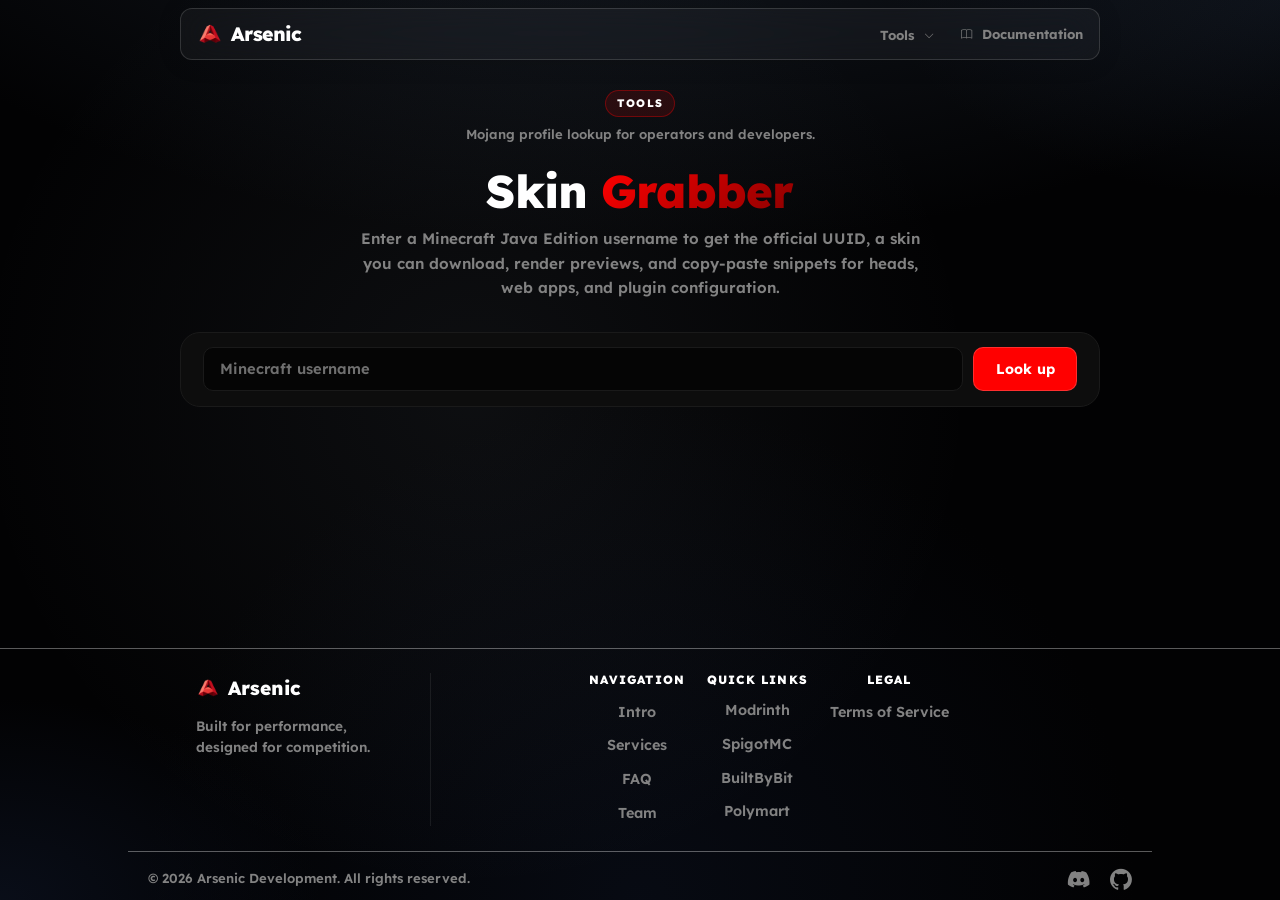
<file: skingrabber/index.html>
<!doctype html>
<html lang="en" data-theme="dark">
    <head>
        <meta charset="UTF-8" />
        <meta name="viewport" content="width=device-width, initial-scale=1.0" />
        <meta
            name="description"
            content="Look up any Minecraft Java player: UUID, skin download, avatar URL, and quick copy fields for server owners and plugin configs."
        />
        <meta name="robots" content="index, follow" />
        <meta property="og:type" content="website" />
        <meta
            property="og:title"
            content="Arsenic Development | Skin Grabber"
        />
        <meta
            property="og:description"
            content="Resolve Minecraft usernames to UUIDs, preview skins, and copy URLs for your server stack."
        />
        <meta name="twitter:card" content="summary" />
        <title>Arsenic Development | Skin Grabber</title>

        <link rel="preload" href="../assets/arsenic.png" as="image" />
        <link rel="icon" type="image/png" href="../assets/arsenic.png" />

        <link rel="preconnect" href="https://fonts.googleapis.com" />
        <link rel="preconnect" href="https://fonts.gstatic.com" crossorigin />
        <link
            href="https://fonts.googleapis.com/css2?family=Lexend:wght@100..900&display=swap"
            rel="stylesheet"
        />
        <link
            rel="stylesheet"
            href="https://cdn.jsdelivr.net/npm/bootstrap-icons@1.11.3/font/bootstrap-icons.min.css"
            crossorigin="anonymous"
        />
        <link rel="stylesheet" href="../styles.css" />
    </head>

    <body class="page-skingrabber">
        <header class="header">
            <div class="header-inner">
                <div class="header-container">
                    <a href="/index.html" class="logo" aria-label="Arsenic">
                        <img
                            src="../assets/arsenic.png"
                            alt=""
                            class="logo-img"
                            width="26"
                            height="26"
                        />
                        <span class="logo-text">Arsenic</span>
                    </a>

                    <nav class="nav-menu" aria-label="Main">
                        <ul class="nav-links">
                            <li class="nav-item dropdown" id="tools-dropdown">
                                <a
                                    href="#"
                                    class="nav-link nav-link--tools dropdown-toggle"
                                    aria-expanded="false"
                                    aria-haspopup="true"
                                >
                                    <span class="nav-link-label">Tools</span>
                                    <i
                                        class="bi bi-chevron-down dropdown-arrow"
                                        aria-hidden="true"
                                    ></i>
                                </a>
                                <ul class="dropdown-menu" role="menu">
                                    <li role="none">
                                        <a href="./" role="menuitem"
                                            ><i
                                                class="bi bi-person-square dropdown-item-icon"
                                                aria-hidden="true"
                                            ></i>
                                            Skin Grabber</a
                                        >
                                    </li>
                                </ul>
                            </li>
                            <li>
                                <a href="/placeholder.html" class="nav-link nav-link--doc">
                                    <i
                                        class="bi bi-book nav-link-icon"
                                        aria-hidden="true"
                                    ></i>
                                    <span class="nav-link-label"
                                        >Documentation</span
                                    >
                                </a>
                            </li>
                        </ul>
                    </nav>
                </div>
            </div>
        </header>

        <main id="main">
            <section
                class="tool-page section"
                aria-labelledby="skin-grabber-title"
            >
                <div class="container">
                    <div class="tool-page-header">
                        <div
                            class="section-eyebrow section-eyebrow--center"
                        >
                            <span class="section-badge section-badge--red"
                                >Tools</span
                            >
                            <p class="section-lede">
                                Mojang profile lookup for operators and
                                developers.
                            </p>
                        </div>
                        <h1 id="skin-grabber-title">
                            Skin <span class="text-gradient">Grabber</span>
                        </h1>
                        <p class="tool-page-lede">
                            Enter a Minecraft Java Edition username to get the
                            official UUID, a skin you can download, render
                            previews, and copy‑paste snippets for heads, web
                            apps, and plugin configuration.
                        </p>
                    </div>

                    <div class="tool-panel">
                        <form
                            class="tool-form"
                            id="skin-form"
                            method="get"
                            action="#"
                            novalidate
                            autocomplete="off"
                            data-bwignore
                            data-lpignore="true"
                            data-1p-ignore
                        >
                            <label class="visually-hidden" for="skin-username"
                                >Minecraft username</label
                            >
                            <input
                                class="tool-input"
                                id="skin-username"
                                name="mc-player-lookup"
                                type="search"
                                placeholder="Minecraft username"
                                spellcheck="false"
                                maxlength="16"
                                autocomplete="off"
                                autocorrect="off"
                                autocapitalize="none"
                                data-bwignore
                                data-lpignore="true"
                                data-1p-ignore
                            />
                            <button type="submit" class="tool-submit">
                                Look up
                            </button>
                        </form>
                        <div
                            class="tool-validation"
                            id="skin-validation"
                            role="alert"
                            aria-live="assertive"
                            hidden
                        ></div>
                        <p
                            class="tool-status"
                            id="skin-status"
                            role="status"
                            aria-live="polite"
                        ></p>
                        <div
                            class="tool-results"
                            id="skin-results"
                            aria-live="polite"
                        ></div>
                    </div>
                </div>
            </section>
        </main>

        <footer class="footer" role="contentinfo">
            <div class="footer-separator"></div>
            <div class="container footer-container">
                <div class="footer-brand">
                    <a href="/index.html" class="footer-logo">
                        <img
                            src="../assets/arsenic.png"
                            alt=""
                            class="footer-logo-img"
                            loading="lazy"
                            width="24"
                            height="24"
                        />
                        <span class="footer-logo-text">Arsenic</span>
                    </a>
                    <p class="footer-desc">
                        Built for performance,<br />
                        designed for competition.<br />
                    </p>
                </div>

                <div class="footer-divider" aria-hidden="true"></div>
                <div class="footer-right">
                    <nav
                        class="footer-col footer-nav-block"
                        aria-label="Footer"
                    >
                        <h4 class="footer-col-title">Navigation</h4>
                        <ul>
                            <li><a href="/index.html#hero">Intro</a></li>
                            <li><a href="/index.html#offer">Services</a></li>
                            <li><a href="/index.html#faq">FAQ</a></li>
                            <li><a href="/index.html#team">Team</a></li>
                        </ul>
                    </nav>

                    <div class="footer-col footer-quick-block">
                        <h4 class="footer-col-title">Quick Links</h4>
                        <ul class="footer-market-icons">
                            <li>
                                <a
                                    href="https://modrinth.com"
                                    class="footer-market-link"
                                    target="_blank"
                                    rel="noopener noreferrer"
                                    >Modrinth</a
                                >
                            </li>
                            <li>
                                <a
                                    href="https://www.spigotmc.org"
                                    class="footer-market-link"
                                    target="_blank"
                                    rel="noopener noreferrer"
                                    >SpigotMC</a
                                >
                            </li>
                            <li>
                                <a
                                    href="https://builtbybit.com"
                                    class="footer-market-link"
                                    target="_blank"
                                    rel="noopener noreferrer"
                                    >BuiltByBit</a
                                >
                            </li>
                            <li>
                                <a
                                    href="https://polymart.org"
                                    class="footer-market-link"
                                    target="_blank"
                                    rel="noopener noreferrer"
                                    >Polymart</a
                                >
                            </li>
                        </ul>
                    </div>

                    <div class="footer-col footer-legal-block">
                        <h4 class="footer-col-title">Legal</h4>
                        <ul>
                            <li><a href="/placeholder.html">Terms of Service</a></li>
                        </ul>
                    </div>
                </div>
            </div>
            <div class="footer-bottom">
                <div class="container footer-bottom-container">
                    <p class="footer-bottom-copy">
                        &copy; <span id="current-year"></span> Arsenic
                        Development. All rights reserved.
                    </p>
                    <div class="footer-bottom-links">
                        <a
                            href="https://discord.gg/BewvqAe3jb"
                            aria-label="Discord"
                            target="_blank"
                            rel="noopener noreferrer"
                            class="footer-bottom-icon"
                            ><i
                                class="bi bi-discord footer-icon-bs"
                                aria-hidden="true"
                            ></i
                        ></a>
                        <a
                            href="https://github.com/Arsenic-Development"
                            aria-label="GitHub"
                            target="_blank"
                            rel="noopener noreferrer"
                            class="footer-bottom-icon"
                            ><i
                                class="bi bi-github footer-icon-bs"
                                aria-hidden="true"
                            ></i
                        ></a>
                    </div>
                </div>
            </div>
        </footer>

        <script src="../script.js"></script>
        <script src="skin-grabber.js"></script>
    </body>
</html>
</file>
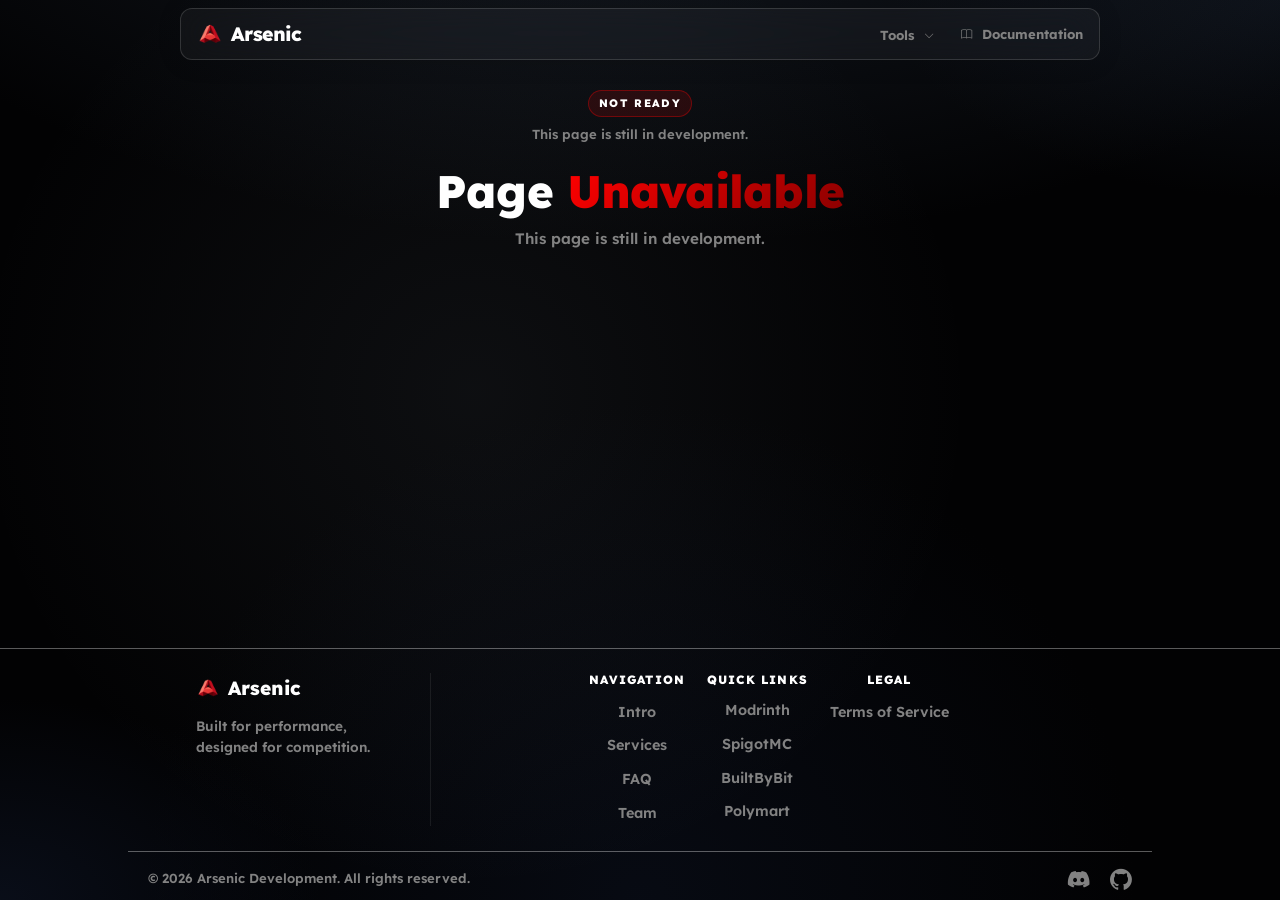
<file: placeholder.html>
<!doctype html>
<html lang="en" data-theme="dark">
    <head>
        <meta charset="UTF-8" />
        <meta name="viewport" content="width=device-width, initial-scale=1.0" />
        <meta name="robots" content="noindex, nofollow" />
        <meta name="theme-color" content="#000000" />
        <title>Arsenic Development | Not Ready</title>
        <link rel="icon" type="image/png" href="assets/arsenic.png" />
        <link rel="preconnect" href="https://fonts.googleapis.com" />
        <link rel="preconnect" href="https://fonts.gstatic.com" crossorigin />
        <link
            href="https://fonts.googleapis.com/css2?family=Lexend:wght@100..900&display=swap"
            rel="stylesheet"
        />
        <link
            rel="stylesheet"
            href="https://cdn.jsdelivr.net/npm/bootstrap-icons@1.11.3/font/bootstrap-icons.min.css"
            crossorigin="anonymous"
        />
        <link rel="stylesheet" href="styles.css" />
    </head>

    <body class="page-placeholder page-protected">
        <header class="header">
            <div class="header-inner">
                <div class="header-container">
                    <a href="/index.html" class="logo" role="group" aria-label="Arsenic">
                        <img
                            src="assets/arsenic.png"
                            alt=""
                            class="logo-img"
                            width="26"
                            height="26"
                        />
                        <span class="logo-text">Arsenic</span>
                    </a>

                    <nav class="nav-menu" aria-label="Main">
                        <ul class="nav-links">
                            <li class="nav-item dropdown" id="tools-dropdown">
                                <a
                                    href="#"
                                    class="nav-link nav-link--tools dropdown-toggle"
                                    aria-expanded="false"
                                    aria-haspopup="true"
                                >
                                    <span class="nav-link-label">Tools</span>
                                    <i
                                        class="bi bi-chevron-down dropdown-arrow"
                                        aria-hidden="true"
                                    ></i>
                                </a>
                                <ul class="dropdown-menu" role="menu">
                                    <li role="none">
                                        <a href="skingrabber/" role="menuitem">
                                            <i
                                                class="bi bi-person-square dropdown-item-icon"
                                                aria-hidden="true"
                                            ></i>
                                            Skin Grabber
                                        </a>
                                    </li>
                                </ul>
                            </li>
                            <li>
                                <a href="/placeholder.html" class="nav-link nav-link--doc">
                                    <i
                                        class="bi bi-book nav-link-icon"
                                        aria-hidden="true"
                                    ></i>
                                    <span class="nav-link-label">Documentation</span>
                                </a>
                            </li>
                        </ul>
                    </nav>
                </div>
            </div>
        </header>

        <main id="main">
            <section class="section tool-page">
                <div class="container">
                    <div class="tool-page-header">
                        <div
                            class="section-eyebrow section-eyebrow--center"
                        >
                            <span class="section-badge section-badge--red">Not Ready</span>
                            <p class="section-lede">
                                This page is still in development.
                            </p>
                        </div>
                        <h1>
                            Page <span class="text-gradient">Unavailable</span>
                        </h1>
                        <p class="tool-page-lede">
                            This page is still in development.
                        </p>
                    </div>
                </div>
            </section>
        </main>

        <footer class="footer" role="contentinfo">
            <div class="footer-separator"></div>
            <div class="container footer-container">
                <div class="footer-brand">
                    <a href="/index.html" class="footer-logo">
                        <img
                            src="assets/arsenic.png"
                            alt=""
                            class="footer-logo-img"
                            loading="lazy"
                            width="24"
                            height="24"
                        />
                        <span class="footer-logo-text">Arsenic</span>
                    </a>
                    <p class="footer-desc">
                        Built for performance,<br />
                        designed for competition.<br />
                    </p>
                </div>

                <div class="footer-divider" aria-hidden="true"></div>
                <div class="footer-right">
                    <nav class="footer-col footer-nav-block" aria-label="Footer">
                        <h4 class="footer-col-title">Navigation</h4>
                        <ul>
                            <li><a href="/index.html#hero">Intro</a></li>
                            <li><a href="/index.html#offer">Services</a></li>
                            <li><a href="/index.html#faq">FAQ</a></li>
                            <li><a href="/index.html#team">Team</a></li>
                        </ul>
                    </nav>

                    <div class="footer-col footer-quick-block">
                        <h4 class="footer-col-title">Quick Links</h4>
                        <ul class="footer-market-icons">
                            <li>
                                <a
                                    href="https://modrinth.com"
                                    class="footer-market-link"
                                    target="_blank"
                                    rel="noopener noreferrer"
                                    >Modrinth</a
                                >
                            </li>
                            <li>
                                <a
                                    href="https://www.spigotmc.org"
                                    class="footer-market-link"
                                    target="_blank"
                                    rel="noopener noreferrer"
                                    >SpigotMC</a
                                >
                            </li>
                            <li>
                                <a
                                    href="https://builtbybit.com"
                                    class="footer-market-link"
                                    target="_blank"
                                    rel="noopener noreferrer"
                                    >BuiltByBit</a
                                >
                            </li>
                            <li>
                                <a
                                    href="https://polymart.org"
                                    class="footer-market-link"
                                    target="_blank"
                                    rel="noopener noreferrer"
                                    >Polymart</a
                                >
                            </li>
                        </ul>
                    </div>

                    <div class="footer-col footer-legal-block">
                        <h4 class="footer-col-title">Legal</h4>
                        <ul>
                            <li><a href="/placeholder.html">Terms of Service</a></li>
                        </ul>
                    </div>
                </div>
            </div>
            <div class="footer-bottom">
                <div class="container footer-bottom-container">
                    <p class="footer-bottom-copy">
                        &copy; <span id="current-year"></span> Arsenic Development.
                        All rights reserved.
                    </p>
                    <div class="footer-bottom-links">
                        <a
                            href="https://discord.gg/BewvqAe3jb"
                            aria-label="Discord"
                            target="_blank"
                            rel="noopener noreferrer"
                            class="footer-bottom-icon"
                            ><i
                                class="bi bi-discord footer-icon-bs"
                                aria-hidden="true"
                            ></i
                        ></a>
                        <a
                            href="https://github.com/Arsenic-Development"
                            aria-label="GitHub"
                            target="_blank"
                            rel="noopener noreferrer"
                            class="footer-bottom-icon"
                            ><i
                                class="bi bi-github footer-icon-bs"
                                aria-hidden="true"
                            ></i
                        ></a>
                    </div>
                </div>
            </div>
        </footer>

        <script src="script.js"></script>
    </body>
</html>
</file>
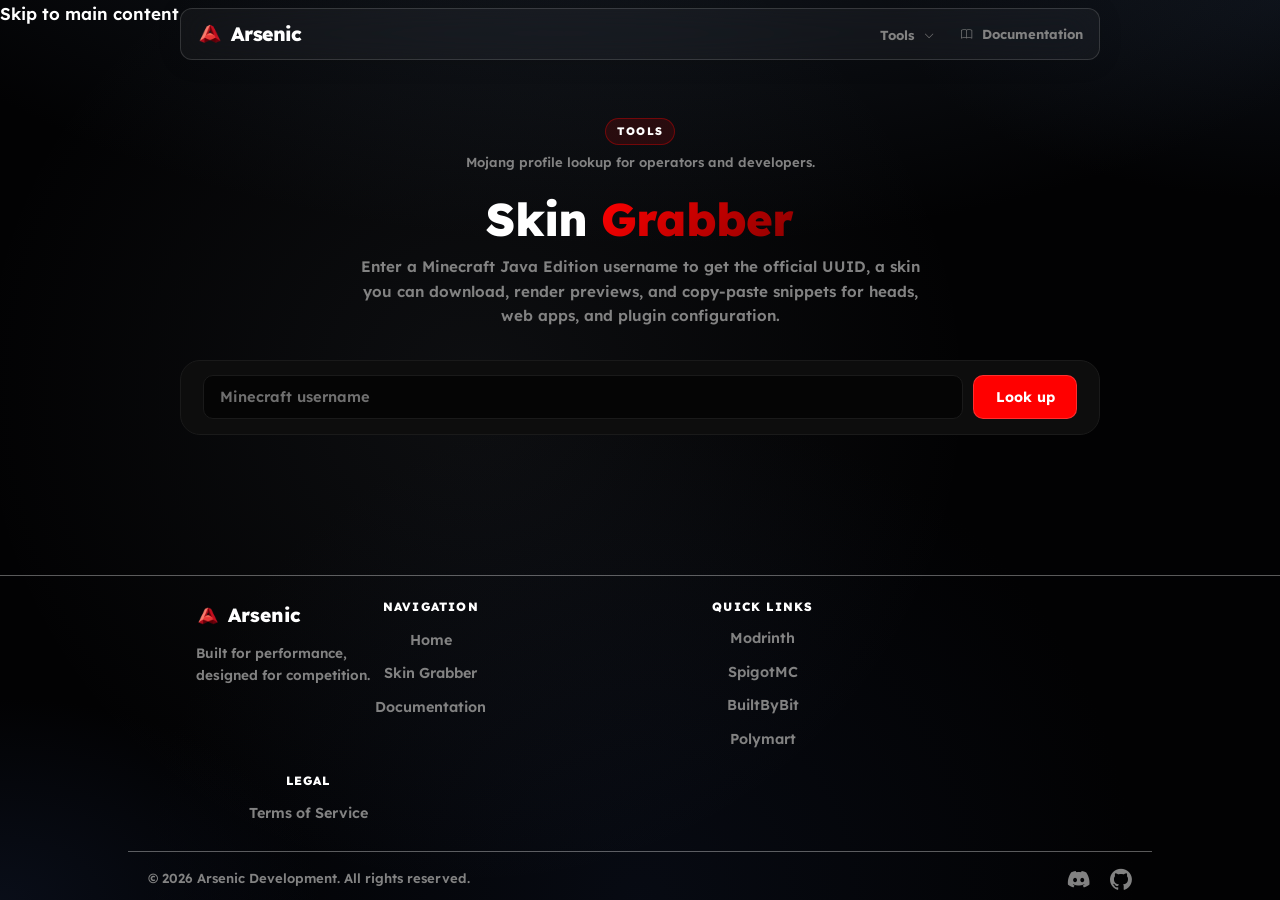
<file: skin-grabber.html>
<!doctype html>
<html lang="en" data-theme="dark">
    <head>
        <meta charset="UTF-8" />
        <meta name="viewport" content="width=device-width, initial-scale=1.0" />
        <meta
            name="description"
            content="Look up any Minecraft Java player: UUID, skin download, avatar URL, and quick copy fields for server owners and plugin configs."
        />
        <meta name="robots" content="index, follow" />
        <meta property="og:type" content="website" />
        <meta
            property="og:title"
            content="Skin Grabber | Arsenic Development"
        />
        <meta
            property="og:description"
            content="Resolve Minecraft usernames to UUIDs, preview skins, and copy URLs for your server stack."
        />
        <meta name="twitter:card" content="summary" />
        <title>Skin Grabber | Arsenic Development</title>

        <link rel="preload" href="assets/arsenic.png" as="image" />
        <link rel="icon" type="image/png" href="assets/arsenic.png" />

        <link rel="preconnect" href="https://fonts.googleapis.com" />
        <link rel="preconnect" href="https://fonts.gstatic.com" crossorigin />
        <link
            href="https://fonts.googleapis.com/css2?family=Lexend:wght@100..900&display=swap"
            rel="stylesheet"
        />
        <link
            rel="stylesheet"
            href="https://cdn.jsdelivr.net/npm/bootstrap-icons@1.11.3/font/bootstrap-icons.min.css"
            crossorigin="anonymous"
        />
        <link rel="stylesheet" href="styles.css" />
    </head>

    <body>
        <a href="#main" class="skip-link">Skip to main content</a>

        <header class="header">
            <div class="header-inner">
                <div class="header-container">
                    <a href="index.html" class="logo logo--link" aria-label="Arsenic home">
                        <img
                            src="assets/arsenic.png"
                            alt=""
                            class="logo-img"
                            width="26"
                            height="26"
                        />
                        <span class="logo-text">Arsenic</span>
                    </a>

                    <nav class="nav-menu" aria-label="Main">
                        <ul class="nav-links">
                            <li class="nav-item dropdown" id="tools-dropdown">
                                <a
                                    href="#"
                                    class="nav-link nav-link--tools dropdown-toggle"
                                    aria-expanded="false"
                                    aria-haspopup="true"
                                >
                                    <span class="nav-link-label">Tools</span>
                                    <i
                                        class="bi bi-chevron-down dropdown-arrow"
                                        aria-hidden="true"
                                    ></i>
                                </a>
                                <ul class="dropdown-menu" role="menu">
                                    <li role="none">
                                        <a href="#" role="menuitem"
                                            ><i
                                                class="bi bi-palette-fill dropdown-item-icon"
                                                aria-hidden="true"
                                            ></i>
                                            GUI Texture Builder</a
                                        >
                                    </li>
                                    <li role="none">
                                        <a href="skin-grabber.html" role="menuitem"
                                            ><i
                                                class="bi bi-person-square dropdown-item-icon"
                                                aria-hidden="true"
                                            ></i>
                                            Skin Grabber</a
                                        >
                                    </li>
                                </ul>
                            </li>
                            <li>
                                <a href="#" class="nav-link nav-link--doc">
                                    <i
                                        class="bi bi-book nav-link-icon"
                                        aria-hidden="true"
                                    ></i>
                                    <span class="nav-link-label"
                                        >Documentation</span
                                    >
                                </a>
                            </li>
                        </ul>
                    </nav>
                </div>
            </div>
        </header>

        <main id="main">
            <section
                class="tool-page section"
                aria-labelledby="skin-grabber-title"
            >
                <div class="container">
                    <div class="tool-page-header">
                        <div
                            class="section-eyebrow section-eyebrow--center animate-on-scroll slide-up"
                        >
                            <span class="section-badge section-badge--red"
                                >Tools</span
                            >
                            <p class="section-lede">
                                Mojang profile lookup for operators and
                                developers.
                            </p>
                        </div>
                        <h1 id="skin-grabber-title">
                            Skin <span class="text-gradient">Grabber</span>
                        </h1>
                        <p class="tool-page-lede">
                            Enter a Minecraft Java Edition username to get the
                            official UUID, a skin you can download, render
                            previews, and copy‑paste snippets for heads, web
                            apps, and plugin configuration.
                        </p>
                    </div>

                    <div class="tool-panel animate-on-scroll slide-up">
                        <form class="tool-form" id="skin-form" autocomplete="off">
                            <label class="visually-hidden" for="skin-username"
                                >Minecraft username</label
                            >
                            <input
                                class="tool-input"
                                id="skin-username"
                                name="username"
                                type="text"
                                placeholder="Minecraft username"
                                spellcheck="false"
                                maxlength="16"
                                required
                            />
                            <button type="submit" class="tool-submit">
                                Look up
                            </button>
                        </form>
                        <p
                            class="tool-status"
                            id="skin-status"
                            role="status"
                            aria-live="polite"
                        ></p>
                        <div
                            class="tool-results"
                            id="skin-results"
                            aria-live="polite"
                        ></div>
                    </div>
                </div>
            </section>
        </main>

        <footer class="footer" role="contentinfo">
            <div class="footer-separator"></div>
            <div class="container footer-container">
                <div class="footer-brand">
                    <div class="footer-logo">
                        <img
                            src="assets/arsenic.png"
                            alt=""
                            class="footer-logo-img"
                            loading="lazy"
                            width="24"
                            height="24"
                        />
                        <span class="footer-logo-text">Arsenic</span>
                    </div>
                    <p class="footer-desc">
                        Built for performance,<br />
                        designed for competition.<br />
                    </p>
                </div>

                <nav class="footer-col footer-nav-block" aria-label="Footer">
                    <h4 class="footer-col-title">Navigation</h4>
                    <ul>
                        <li><a href="index.html#main">Home</a></li>
                        <li><a href="skin-grabber.html">Skin Grabber</a></li>
                        <li><a href="#">Documentation</a></li>
                    </ul>
                </nav>

                <div class="footer-col footer-quick-block">
                    <h4 class="footer-col-title">Quick Links</h4>
                    <ul class="footer-market-icons">
                        <li>
                            <a
                                href="https://modrinth.com"
                                class="footer-market-link"
                                target="_blank"
                                rel="noopener noreferrer"
                                >Modrinth</a
                            >
                        </li>
                        <li>
                            <a
                                href="https://www.spigotmc.org"
                                class="footer-market-link"
                                target="_blank"
                                rel="noopener noreferrer"
                                >SpigotMC</a
                            >
                        </li>
                        <li>
                            <a
                                href="https://builtbybit.com"
                                class="footer-market-link"
                                target="_blank"
                                rel="noopener noreferrer"
                                >BuiltByBit</a
                            >
                        </li>
                        <li>
                            <a
                                href="https://polymart.org"
                                class="footer-market-link"
                                target="_blank"
                                rel="noopener noreferrer"
                                >Polymart</a
                            >
                        </li>
                    </ul>
                </div>

                <div class="footer-col footer-legal-block">
                    <h4 class="footer-col-title">Legal</h4>
                    <ul>
                        <li><a href="#">Terms of Service</a></li>
                    </ul>
                </div>
            </div>
            <div class="footer-bottom">
                <div class="container footer-bottom-container">
                    <p class="footer-bottom-copy">
                        &copy; <span id="current-year"></span> Arsenic
                        Development. All rights reserved.
                    </p>
                    <div class="footer-bottom-links">
                        <a
                            href="https://discord.gg/BewvqAe3jb"
                            aria-label="Discord"
                            target="_blank"
                            rel="noopener noreferrer"
                            class="footer-bottom-icon"
                            ><i
                                class="bi bi-discord footer-icon-bs"
                                aria-hidden="true"
                            ></i
                        ></a>
                        <a
                            href="https://github.com/Arsenic-Development"
                            aria-label="GitHub"
                            target="_blank"
                            rel="noopener noreferrer"
                            class="footer-bottom-icon"
                            ><i
                                class="bi bi-github footer-icon-bs"
                                aria-hidden="true"
                            ></i
                        ></a>
                    </div>
                </div>
            </div>
        </footer>

        <script src="script.js"></script>
        <script src="skin-grabber.js"></script>
    </body>
</html>
</file>
<file: styles.css>
:root {
    --color-primary: #ff0000;
    --color-primary-dark: #b30000;
    --color-primary-rgb: 255, 0, 0;

    --color-bg: #000000;
    --color-bg-soft: #0a0a0a;
    --color-bg-card: #0d0d0d;
    --color-bg-icon: #050505;
    --color-bg-rgb: 0, 0, 0;

    --color-text: #ffffff;
    --color-text-muted: #828282;
    --color-border: #1a1a1a;

    --gradient-primary: linear-gradient(
        135deg,
        var(--color-primary) 0%,
        #8b0000 100%
    );
    --gradient-glow: radial-gradient(
        circle,
        rgba(255, 0, 0, 0.35) 0%,
        rgba(0, 0, 0, 0) 65%
    );

    --font-sans: "Lexend", ui-sans-serif, system-ui, "Segoe UI", sans-serif;
    --font-mono:
        ui-monospace, SFMono-Regular, "Cascadia Code", "Source Code Pro", Menlo,
        Consolas, monospace;
    --font-serif: ui-serif, Georgia, "Times New Roman", serif;

    --spacing-sm: 0.5rem;
    --spacing-md: 1rem;
    --spacing-lg: 2rem;
    --spacing-xl: 4rem;
    --radius-sm: 8px;
    --radius-md: 12px;
    --radius-lg: 24px;

    --transition-fast: 0.2s ease;
    --transition-normal: 0.3s cubic-bezier(0.4, 0, 0.2, 1);
    --transition-slow: 0.5s ease;

    --shadow-sm:
        0 4px 6px -1px rgba(0, 0, 0, 0.1), 0 2px 4px -1px rgba(0, 0, 0, 0.06);
    --shadow-md:
        0 10px 15px -3px rgba(0, 0, 0, 0.5), 0 4px 6px -2px rgba(0, 0, 0, 0.25);
    --shadow-glow: 0 0 28px rgba(255, 0, 0, 0.45);

    --layout-width: 80%;
    --layout-max: 1440px;
    --band-max: 920px;
}

@layer base {
    *,
    *::before,
    *::after {
        margin: 0;
        padding: 0;
        box-sizing: border-box;
    }

    html {
        scroll-behavior: smooth;
        font-size: 16px;
    }

    body {
        font-family: var(--font-sans);
        background-color: #020203;
        color: var(--color-text);
        line-height: 1.65;
        overflow-x: hidden;
        position: relative;
        min-height: 100vh;
        display: flex;
        flex-direction: column;
        font-size: 106.25%;
        font-weight: 600;
        user-select: none;
        -webkit-user-drag: none;
        scrollbar-width: none;
        -ms-overflow-style: none;
    }

    body::before {
        content: "";
        position: fixed;
        inset: 0;
        z-index: -1;
        pointer-events: none;
        background:
            radial-gradient(
                ellipse 120% 90% at 50% -25%,
                rgba(51, 65, 85, 0.45),
                transparent 58%
            ),
            radial-gradient(
                ellipse 55% 40% at 100% 0%,
                rgba(30, 41, 59, 0.35),
                transparent 55%
            ),
            radial-gradient(
                ellipse 50% 45% at 0% 100%,
                rgba(15, 23, 42, 0.55),
                transparent 50%
            ),
            radial-gradient(
                circle at 50% 100%,
                rgba(15, 23, 42, 0.4),
                transparent 45%
            ),
            #020203;
        animation: ambientMesh 22s ease-in-out infinite alternate;
    }

    body::after {
        content: "";
        position: fixed;
        inset: -15%;
        z-index: -1;
        pointer-events: none;
        background: radial-gradient(
            circle at 40% 45%,
            rgba(148, 163, 184, 0.08),
            transparent 42%
        );
        animation: ambientGlow 16s ease-in-out infinite alternate;
    }

    body::-webkit-scrollbar {
        display: none;
    }

    h1,
    h2,
    h3,
    h4,
    h5,
    h6 {
        font-family: var(--font-sans);
        line-height: 1.15;
        font-weight: 800;
        letter-spacing: -0.02em;
    }

    #main {
        flex: 1 0 auto;
    }

    a {
        text-decoration: none;
        color: inherit;
        transition: color var(--transition-fast);
    }

    ul {
        list-style: none;
    }

    code,
    kbd,
    samp,
    pre {
        font-family: var(--font-mono);
    }

    img {
        max-width: 100%;
        height: auto;
        display: block;
        image-rendering: -webkit-optimize-contrast;
    }

    .visually-hidden {
        position: absolute;
        width: 1px;
        height: 1px;
        padding: 0;
        margin: -1px;
        overflow: hidden;
        clip: rect(0, 0, 0, 0);
        white-space: nowrap;
        border: 0;
    }
}

@layer components {
    .page-skingrabber,
    .page-protected {
        -webkit-user-select: none;
        user-select: none;
        -webkit-user-drag: none;
    }

    .page-skingrabber img,
    .page-protected img {
        -webkit-user-drag: none;
        user-drag: none;
        pointer-events: none;
    }

    .page-skingrabber input,
    .page-skingrabber button,
    .page-protected input,
    .page-protected button {
        -webkit-user-select: auto;
        user-select: auto;
    }

    .page-skingrabber .tool-copy-btn,
    .page-skingrabber .tool-submit {
        -webkit-user-select: none;
        user-select: none;
    }

    .container {
        width: var(--layout-width);
        max-width: var(--layout-max);
        margin: 0 auto;
        padding: 0 clamp(0.75rem, 2vw, 1.25rem);
    }

    .section {
        padding: calc(var(--spacing-xl) * 2) 0;
        position: relative;
        display: flex;
        flex-direction: column;
        justify-content: center;
        overflow: hidden;
        contain: content;
    }

    .section-title {
        font-size: clamp(2.25rem, 4.5vw, 3.5rem);
        margin-bottom: var(--spacing-xl);
        text-align: center;
        font-weight: 800;
    }

    .section-eyebrow {
        display: flex;
        flex-direction: column;
        align-items: flex-start;
        gap: 0.45rem;
        margin-bottom: 1.25rem;
        max-width: 28rem;
    }

    .section-eyebrow--center {
        align-items: center;
        text-align: center;
        margin-left: auto;
        margin-right: auto;
        max-width: 32rem;
    }

    .section-eyebrow + .section-title,
    .section-eyebrow + .hero-badge {
        margin-top: 0;
    }

    .hero-content > .section-eyebrow {
        margin-left: auto;
        margin-right: auto;
        align-items: center;
        text-align: center;
    }

    .section-badge {
        display: inline-flex;
        align-items: center;
        padding: 0.22rem 0.65rem;
        border-radius: 999px;
        font-size: 0.68rem;
        font-weight: 800;
        letter-spacing: 0.12em;
        text-transform: uppercase;
        color: rgba(255, 255, 255, 0.9);
        background: rgba(255, 255, 255, 0.08);
        border: 1px solid rgba(255, 255, 255, 0.16);
    }

    .section-badge--red {
        color: #fff;
        background: rgba(255, 0, 0, 0.12);
        border-color: rgba(255, 0, 0, 0.35);
    }

    .section-lede {
        font-family: var(--font-sans);
        font-size: 0.82rem;
        font-weight: 600;
        color: var(--color-text-muted);
        line-height: 1.55;
        margin: 0;
    }

    .faq-list {
        max-width: var(--band-max);
        margin: 0 auto;
        display: flex;
        flex-direction: column;
        gap: 1rem;
    }

    .faq-item {
        padding: 0;
        border-radius: 12px;
        border: 1px solid var(--color-border);
        background: rgba(255, 255, 255, 0.02);
        transition:
            border-color var(--transition-normal),
            background-color var(--transition-normal);
    }

    .faq-item:hover {
        border-color: rgba(255, 0, 0, 0.2);
        background: rgba(255, 0, 0, 0.04);
    }

    .faq-summary {
        display: flex;
        align-items: center;
        justify-content: space-between;
        gap: 0.75rem;
        padding: 1.1rem 1.25rem;
        list-style: none;
        cursor: pointer;
        font-family: var(--font-sans);
        font-size: 0.95rem;
        font-weight: 800;
        color: var(--color-text);
    }

    .faq-item summary::-webkit-details-marker,
    .faq-summary::-webkit-details-marker {
        display: none;
    }

    .faq-question-text {
        flex: 1;
        text-align: left;
        line-height: 1.3;
    }

    .faq-chevron {
        flex-shrink: 0;
        display: flex;
        align-items: center;
        justify-content: center;
        width: 1.35rem;
        height: 1.35rem;
        font-size: 0.82rem;
        color: var(--color-text-muted);
        opacity: 0.9;
        transition:
            transform var(--transition-normal),
            color var(--transition-fast);
    }

    .faq-item[open] .faq-chevron {
        transform: rotate(180deg);
        color: var(--color-primary);
    }

    .faq-answer {
        font-family: var(--font-sans);
        font-size: 0.88rem;
        font-weight: 600;
        color: var(--color-text-muted);
        line-height: 1.6;
        margin: 0;
        padding: 0.75rem 1.25rem 1.15rem;
        border-top: 1px solid rgba(255, 255, 255, 0.06);
    }

    .header {
        position: fixed;
        top: 0.5rem;
        left: 50%;
        transform: translateX(-50%);
        width: min(var(--layout-width), var(--band-max));
        max-width: min(var(--layout-max), var(--band-max));
        z-index: 1000;
        background: rgba(255, 255, 255, 0.04);
        backdrop-filter: blur(18px) saturate(1.2);
        -webkit-backdrop-filter: blur(18px) saturate(1.2);
        border: 1px solid rgba(255, 255, 255, 0.14);
        border-radius: 12px;
        padding: 0;
        box-shadow: 0 2px 24px rgba(0, 0, 0, 0.12);
        transition:
            background var(--transition-normal),
            border-color var(--transition-normal),
            backdrop-filter 0.35s ease,
            -webkit-backdrop-filter 0.35s ease,
            box-shadow var(--transition-normal);
    }

    .header.scrolled {
        background: rgba(255, 255, 255, 0.04);
        border-color: rgba(255, 255, 255, 0.14);
        backdrop-filter: blur(18px) saturate(1.2);
        -webkit-backdrop-filter: blur(18px) saturate(1.2);
        box-shadow: 0 2px 24px rgba(0, 0, 0, 0.12);
    }

    .header-inner {
        width: 100%;
        margin: 0;
        padding: 0.55rem 1rem;
    }

    .header-container {
        display: flex;
        align-items: center;
        justify-content: space-between;
        width: 100%;
        gap: 1rem;
    }

    .logo {
        display: flex;
        align-items: center;
        gap: 0.5rem;
        font-family: var(--font-sans);
        font-size: clamp(1.02rem, 2.1vw, 1.22rem);
        font-weight: 800;
        letter-spacing: -0.03em;
        white-space: nowrap;
        transition: color var(--transition-normal);
    }

    .logo--link {
        cursor: pointer;
        color: inherit;
        text-decoration: none;
    }

    .logo--link:hover .logo-text {
        color: var(--color-primary);
    }

    .logo-img {
        width: 26px;
        height: 26px;
        object-fit: contain;
        image-rendering: auto;
        -webkit-font-smoothing: antialiased;
    }

    .nav-link--doc,
    .nav-link--tools {
        flex-direction: row;
        align-items: center;
        justify-content: flex-start;
        gap: 0.45rem;
    }

    .nav-link-label {
        line-height: 1.2;
    }

    .dropdown-arrow {
        display: inline-flex;
        align-items: center;
        justify-content: center;
        width: 1rem;
        height: 1rem;
        font-size: 0.64rem;
        line-height: 1;
        margin: 0;
        opacity: 0.9;
        transition: transform 0.3s cubic-bezier(0.4, 0, 0.2, 1);
    }

    .nav-link-icon {
        display: inline-flex;
        align-items: center;
        justify-content: center;
        width: 1rem;
        height: 1rem;
        font-size: 0.72rem;
        line-height: 1;
        opacity: 0.85;
    }

    .nav-menu {
        margin-left: auto;
    }

    .nav-links {
        display: flex;
        gap: 1.35rem;
        margin: 0;
        align-items: center;
    }

    .nav-item.dropdown {
        position: relative;
    }

    .nav-item.dropdown::after {
        content: "";
        position: absolute;
        left: 50%;
        transform: translateX(-50%);
        top: 100%;
        width: min(12rem, 85vw);
        height: 0.85rem;
        background: transparent;
        z-index: 1001;
    }

    .nav-link {
        font-family: var(--font-sans);
        font-size: 0.82rem;
        font-weight: 700;
        color: var(--color-text-muted);
        transition: color var(--transition-fast);
        display: inline-flex;
        align-items: center;
        gap: 0.45rem;
    }

    .nav-item.dropdown:hover .dropdown-arrow,
    .nav-item.dropdown.active .dropdown-arrow {
        transform: rotate(-180deg);
    }

    .nav-link:hover {
        color: var(--color-primary);
    }

    .dropdown-menu {
        position: absolute;
        top: calc(100% + 0.35rem);
        left: 50%;
        transform: translateX(-50%) translateY(0);
        background: rgba(8, 8, 8, 0.94);
        border: 1px solid var(--color-border);
        border-radius: 10px;
        padding: 0.35rem 0;
        min-width: 11.5rem;
        max-width: 14rem;
        opacity: 0;
        visibility: hidden;
        pointer-events: none;
        z-index: 1002;
        transition:
            opacity var(--transition-fast),
            visibility var(--transition-fast),
            transform var(--transition-fast);
        box-shadow: var(--shadow-md);
    }

    .nav-item.dropdown:hover .dropdown-menu,
    .nav-item.dropdown.active .dropdown-menu {
        opacity: 1;
        visibility: visible;
        pointer-events: auto;
        transform: translateX(-50%) translateY(0);
    }

    .dropdown-menu a {
        display: flex;
        align-items: center;
        gap: 0.55rem;
        padding: 0.42rem 0.75rem;
        font-family: var(--font-sans);
        font-size: 0.8rem;
        font-weight: 600;
        color: var(--color-text-muted);
    }

    .dropdown-item-icon {
        flex-shrink: 0;
        font-size: 0.95rem;
        opacity: 0.85;
        color: var(--color-primary);
    }

    .dropdown-menu a:hover {
        color: var(--color-primary);
        background: rgba(255, 0, 0, 0.06);
    }

    .dropdown-menu a:hover .dropdown-item-icon {
        opacity: 1;
    }

    .btn {
        display: inline-flex;
        align-items: center;
        justify-content: center;
        gap: 0.5rem;
        border-radius: var(--radius-sm);
        font-family: var(--font-sans);
        transition: all var(--transition-normal);
    }

    .hero {
        position: relative;
        min-height: 100vh;
        padding-top: clamp(6rem, 14vh, 8rem);
        padding-bottom: 9rem;
        text-align: center;
    }

    .hero-backdrop {
        position: absolute;
        inset: 0;
        z-index: 0;
        pointer-events: none;
        background-image:
            linear-gradient(rgba(255, 255, 255, 0.035) 1px, transparent 1px),
            linear-gradient(
                90deg,
                rgba(255, 255, 255, 0.035) 1px,
                transparent 1px
            );
        background-size: 52px 52px;
        mask-image: radial-gradient(
            ellipse 85% 75% at 50% 40%,
            rgb(0 0 0) 0%,
            transparent 72%
        );
        -webkit-mask-image: radial-gradient(
            ellipse 85% 75% at 50% 40%,
            rgb(0 0 0) 0%,
            transparent 72%
        );
        opacity: 0.55;
        animation: gridDrift 48s linear infinite;
    }

    .hero-backdrop::after {
        content: "";
        position: absolute;
        inset: 0;
        background: radial-gradient(
            ellipse 70% 55% at 50% 28%,
            rgba(148, 163, 184, 0.06),
            transparent 65%
        );
        mix-blend-mode: screen;
    }

    .hero-content {
        position: relative;
        z-index: 1;
    }

    .hero-badge {
        display: inline-flex;
        align-items: center;
        gap: 0.45rem;
        margin: 0 auto 1.15rem;
        padding: 0.4rem 1rem 0.4rem 0.65rem;
        border-radius: 999px;
        font-family: var(--font-sans);
        font-size: 0.7rem;
        font-weight: 700;
        letter-spacing: 0.06em;
        text-transform: uppercase;
        color: rgba(255, 255, 255, 0.88);
        background: rgba(255, 255, 255, 0.06);
        border: 1px solid rgba(255, 255, 255, 0.16);
        backdrop-filter: blur(10px);
        -webkit-backdrop-filter: blur(10px);
        box-shadow: inset 0 1px 0 rgba(255, 255, 255, 0.06);
    }

    .hero-badge-pulse {
        width: 6px;
        height: 6px;
        border-radius: 50%;
        background: #ffaa00;
        box-shadow: 0 0 0 2px rgba(255, 170, 0, 0.35);
        animation: badgePulse 2s ease-in-out infinite;
    }

    .btn-hero {
        display: inline-flex;
        align-items: center;
        gap: 0.85rem;
        background-color: var(--color-bg-card);
        color: var(--color-text);
        padding: 1rem 1.5rem;
        font-size: 0.92rem;
        font-family: var(--font-sans);
        font-weight: 700;
        letter-spacing: 0.02em;
        text-transform: none;
        border: 1px solid var(--color-border);
        border-radius: 1.25rem;
        box-shadow: none;
        margin-top: 2rem;
        transition:
            border-color var(--transition-normal),
            background-color var(--transition-normal),
            color var(--transition-fast),
            transform var(--transition-fast);
        contain: layout paint;
    }

    .btn-hero-icon {
        width: 2.85rem;
        height: 2.85rem;
        border-radius: 0.65rem;
        background: var(--color-bg-icon);
        border: 1px solid var(--color-border);
        display: grid;
        place-items: center;
        color: #5865f2;
        font-size: 1.2rem;
        flex-shrink: 0;
        transition:
            border-color var(--transition-normal),
            box-shadow var(--transition-normal);
        box-shadow: inset 0 1px 0 rgba(255, 255, 255, 0.04);
        outline: none;
    }

    .hero-content h1 {
        font-family: var(--font-sans);
        font-size: clamp(2.5rem, 6vw, 4.25rem);
        font-weight: 800;
        letter-spacing: -0.03em;
        line-height: 1.08;
    }

    .hero-subtitle {
        font-family: var(--font-sans);
        color: var(--color-text-muted);
        max-width: 38rem;
        margin-inline: auto;
        font-size: 1.02rem;
        font-weight: 600;
        line-height: 1.65;
    }

    .scroll-cta {
        position: absolute;
        bottom: 2.5rem;
        left: 50%;
        transform: translateX(-50%);
        z-index: 1;
        display: flex;
        flex-direction: column;
        align-items: center;
        gap: 0.65rem;
    }

    .scroll-hint {
        font-family: var(--font-sans);
        font-size: 0.75rem;
        font-weight: 700;
        letter-spacing: 0.18em;
        text-transform: uppercase;
        color: var(--color-text-muted);
        opacity: 0.92;
    }

    .scroll-indicator {
        position: static;
        margin: 0;
        padding: 0;
        width: auto;
        height: auto;
        border: none;
        background: transparent;
        cursor: default;
        pointer-events: none;
        color: var(--color-primary);
        opacity: 0.88;
        line-height: 1;
        display: grid;
        place-items: center;
    }

    .scroll-indicator-arrow {
        font-size: 1.2rem;
        display: inline-block;
        line-height: 1;
        animation: scrollChevronFloat 1.6s ease-in-out infinite;
        will-change: transform;
    }

    .btn-hero:hover {
        border-color: rgba(255, 0, 0, 0.2);
        background: rgba(255, 0, 0, 0.04);
        color: var(--color-primary);
    }

    .btn-hero:hover .btn-hero-icon {
        border-color: var(--color-border);
        color: #7289da;
    }

    .btn-hero-label {
        line-height: 1.25;
        text-align: left;
    }

    .offer-card {
        background-color: var(--color-bg-card);
        padding: 2rem 1.75rem 2.25rem;
        border-radius: 1.25rem;
        border: 1px solid var(--color-border);
        text-align: center;
        transition:
            border-color var(--transition-normal),
            background-color var(--transition-normal);
        contain: layout paint;
    }

    .offer-card:hover {
        border-color: rgba(255, 0, 0, 0.2);
        background: rgba(255, 0, 0, 0.04);
    }

    .offer-icon-wrap {
        display: flex;
        justify-content: center;
        margin-bottom: 1.35rem;
    }

    .offer-icon {
        width: 3.25rem;
        height: 3.25rem;
        border-radius: 0.65rem;
        background: var(--color-bg-icon);
        border: 1px solid var(--color-border);
        display: grid;
        place-items: center;
        color: var(--color-primary);
        font-size: 1.35rem;
        box-shadow: inset 0 1px 0 rgba(255, 255, 255, 0.04);
        transition:
            box-shadow var(--transition-normal),
            border-color var(--transition-normal);
    }

    .offer-card h3 {
        font-family: var(--font-sans);
        font-size: clamp(1.25rem, 2.4vw, 1.5rem);
        font-weight: 800;
        color: var(--color-text);
        margin-bottom: 0.75rem;
        letter-spacing: -0.02em;
    }

    .offer-card p {
        font-family: var(--font-sans);
        color: var(--color-text-muted);
        font-size: 0.94rem;
        line-height: 1.62;
        font-weight: 600;
    }

    .section.offer {
        padding-bottom: calc(var(--spacing-xl) * 2.25);
    }

    .team-grid {
        display: flex;
        flex-wrap: wrap;
        justify-content: center;
        gap: 1.5rem;
        max-width: 720px;
        margin: 2rem auto 0;
    }

    .team-card {
        flex: 1 1 280px;
        max-width: 380px;
        display: flex;
        flex-direction: column;
        align-items: center;
    }

    .team-avatar {
        width: 96px;
        height: 96px;
        border-radius: 50%;
        border: 2px solid var(--color-border);
        object-fit: cover;
        margin-bottom: 1rem;
    }

    .team-name {
        margin-bottom: 0.5rem;
    }

    .team-role {
        max-width: 26rem;
    }

    .team-discord {
        display: inline-flex;
        align-items: center;
        justify-content: center;
        gap: 0.45rem;
        margin-top: 0.85rem;
        font-size: 0.88rem;
        font-weight: 600;
        color: var(--color-text-muted);
    }

    .team-discord .bi {
        font-size: 1.05rem;
        color: #7289da;
        line-height: 1;
    }

    .team-github-link {
        display: inline-flex;
        align-items: center;
        gap: 0.45rem;
        margin-top: 0.9rem;
        font-size: 0.88rem;
        font-weight: 700;
        color: var(--color-text);
        text-decoration: none;
        padding: 0.45rem 0.75rem;
        border-radius: var(--radius-sm);
        border: 1px solid var(--color-border);
        background: var(--color-bg-icon);
        transition:
            border-color var(--transition-fast),
            color var(--transition-fast),
            background var(--transition-fast);
    }

    .team-github-link:hover {
        border-color: rgba(255, 255, 255, 0.18);
        color: var(--color-primary);
    }

    .team-github-link .bi {
        font-size: 1.1rem;
        transition: color var(--transition-fast);
    }

    .team-github-link:hover .bi {
        color: var(--color-primary);
    }

    .stat-item {
        padding: 1.75rem 1.25rem;
        border-radius: 1rem;
        background: rgba(255, 255, 255, 0.02);
        border: 1px solid var(--color-border);
        transition:
            border-color var(--transition-normal),
            background var(--transition-normal);
    }

    .stat-item:hover {
        border-color: rgba(255, 0, 0, 0.2);
        background: rgba(255, 0, 0, 0.04);
    }

    .stat-number .counter {
        font-family: var(--font-mono);
        background: var(--gradient-primary);
        -webkit-background-clip: text;
        background-clip: text;
        color: transparent;
        font-size: 2.5rem;
        font-weight: 800;
        font-feature-settings: "tnum";
    }

    .tool-page {
        padding-top: clamp(4.5rem, 10vh, 6rem);
        padding-bottom: calc(var(--spacing-xl) * 1.2);
        user-select: text;
        -webkit-user-select: text;
    }

    .page-skingrabber .tool-page {
        padding-bottom: calc(var(--spacing-xl) * 0.8);
    }

    .page-skingrabber .footer {
        padding-top: 0.85rem;
    }

    .tool-page-header {
        text-align: center;
        max-width: 36rem;
        margin: 0 auto 2rem;
    }

    .tool-page-header h1 {
        font-size: clamp(2rem, 4.5vw, 2.85rem);
        margin-bottom: 0.65rem;
    }

    .tool-page-lede {
        color: var(--color-text-muted);
        font-size: 0.95rem;
        line-height: 1.6;
        margin: 0;
    }

    .tool-panel {
        max-width: var(--band-max);
        margin: 0 auto;
        background-color: var(--color-bg-card);
        border: 1px solid var(--color-border);
        border-radius: 1.25rem;
        padding: 0.85rem clamp(0.95rem, 2.5vw, 1.35rem) 0.95rem;
        transition:
            border-color var(--transition-normal),
            background-color var(--transition-normal);
    }

    .gui-builder-grid {
        display: grid;
        gap: 1.15rem;
        align-items: start;
    }

    @media (min-width: 900px) {
        .gui-builder-grid {
            grid-template-columns: minmax(0, 1.05fr) minmax(0, 0.95fr);
        }
    }

    .gui-preview-frame {
        border-radius: 14px;
        border: 1px solid var(--color-border);
        background: var(--color-bg-icon);
        padding: 0.85rem;
        box-shadow: var(--shadow-md);
    }

    .gui-preview-frame canvas {
        width: 100%;
        height: auto;
        border-radius: 10px;
        display: block;
    }

    .gui-preview-hint {
        margin: 0.85rem 0 0;
        text-align: center;
        color: var(--color-text-muted);
        font-weight: 600;
        font-size: 0.9rem;
    }

    .gui-controls {
        display: flex;
        flex-direction: column;
        gap: 0.85rem;
    }

    .gui-card {
        border-radius: 14px;
        border: 1px solid var(--color-border);
        background: rgba(255, 255, 255, 0.02);
        padding: 0.95rem;
    }

    .gui-label {
        display: block;
        font-size: 0.72rem;
        font-weight: 800;
        letter-spacing: 0.1em;
        text-transform: uppercase;
        color: rgba(255, 255, 255, 0.88);
        margin-bottom: 0.65rem;
    }

    .gui-rows-input {
        width: 100%;
        appearance: textfield;
        -webkit-appearance: textfield;
        -moz-appearance: textfield;
    }

    .gui-rows-input::-webkit-outer-spin-button,
    .gui-rows-input::-webkit-inner-spin-button {
        -webkit-appearance: none;
        margin: 0;
    }

    .gui-preview-frame canvas {
        image-rendering: pixelated;
        transform: none;
        transform-origin: top center;
    }

    .gui-actions {
        display: flex;
        flex-wrap: wrap;
        gap: 0.65rem;
    }

    .gui-action {
        border: 1px solid rgba(255, 255, 255, 0.14);
        border-radius: 999px;
        padding: 0.58rem 1rem;
        font-family: var(--font-sans);
        font-weight: 800;
        font-size: 0.86rem;
        color: var(--color-text);
        cursor: pointer;
        display: inline-flex;
        align-items: center;
        gap: 0.5rem;
        background: rgba(255, 255, 255, 0.04);
        transition:
            transform var(--transition-fast),
            filter var(--transition-fast),
            border-color var(--transition-fast),
            background var(--transition-fast),
            color var(--transition-fast);
    }

    .gui-action:active {
        transform: scale(0.98);
    }

    .gui-action--copy,
    .gui-action--clear,
    .gui-action--save {
        background: rgba(255, 255, 255, 0.04);
    }

    .gui-action:hover {
        border-color: rgba(255, 255, 255, 0.22);
        background: rgba(255, 0, 0, 0.06);
        color: var(--color-primary);
    }

    .gui-assets-head {
        display: flex;
        align-items: flex-start;
        justify-content: space-between;
        gap: 0.85rem;
        margin-bottom: 0.85rem;
    }

    .gui-assets-sub {
        margin: 0.2rem 0 0;
        color: var(--color-text-muted);
        font-weight: 600;
        font-size: 0.9rem;
        line-height: 1.55;
        max-width: 34rem;
    }

    .gui-upload {
        flex: 0 0 auto;
        border: 1px solid rgba(255, 255, 255, 0.14);
        border-radius: 999px;
        padding: 0.55rem 0.95rem;
        background: rgba(255, 255, 255, 0.04);
        font-weight: 800;
        font-size: 0.86rem;
        cursor: pointer;
        display: inline-flex;
        align-items: center;
        gap: 0.5rem;
        transition:
            background var(--transition-fast),
            border-color var(--transition-fast),
            color var(--transition-fast);
    }

    .gui-upload:hover {
        border-color: rgba(255, 255, 255, 0.22);
        background: rgba(255, 255, 255, 0.06);
        color: var(--color-primary);
    }

    .gui-asset-list {
        display: grid;
        grid-template-columns: repeat(2, minmax(0, 1fr));
        gap: 0.65rem;
    }

    @media (min-width: 520px) {
        .gui-asset-list {
            grid-template-columns: repeat(3, minmax(0, 1fr));
        }
    }

    .gui-assets-empty {
        color: var(--color-text-muted);
        font-weight: 600;
        font-size: 0.9rem;
    }

    .gui-asset {
        border: 1px solid var(--color-border);
        border-radius: 12px;
        padding: 0.55rem 0.6rem;
        background: var(--color-bg-icon);
        color: var(--color-text);
        cursor: pointer;
        display: grid;
        grid-template-columns: 34px 1fr;
        align-items: center;
        gap: 0.6rem;
        text-align: left;
        transition:
            border-color var(--transition-fast),
            transform var(--transition-fast);
    }

    .gui-asset:hover {
        border-color: rgba(255, 255, 255, 0.2);
        transform: translateY(-1px);
    }

    .gui-asset.is-selected {
        border-color: rgba(255, 0, 0, 0.55);
        box-shadow: 0 0 0 3px rgba(255, 0, 0, 0.12);
    }

    .gui-asset img {
        width: 34px;
        height: 34px;
        object-fit: contain;
        image-rendering: pixelated;
        border-radius: 8px;
        background: rgba(255, 255, 255, 0.02);
        border: 1px solid rgba(255, 255, 255, 0.06);
    }

    .gui-asset-name {
        font-weight: 800;
        font-size: 0.82rem;
        line-height: 1.2;
        white-space: nowrap;
        overflow: hidden;
        text-overflow: ellipsis;
    }

    .grad-grid {
        display: grid;
        gap: 1.15rem;
        align-items: start;
    }

    @media (min-width: 900px) {
        .grad-grid {
            grid-template-columns: minmax(0, 1fr) minmax(0, 0.95fr);
        }
    }

    .grad-textarea {
        width: 100%;
        min-height: 4.25rem;
        resize: vertical;
        font-family: var(--font-sans);
        font-size: 0.92rem;
        font-weight: 600;
        color: var(--color-text);
        background: var(--color-bg-icon);
        border: 1px solid var(--color-border);
        border-radius: 10px;
        padding: 0.72rem 1rem;
        outline: none;
    }

    .grad-textarea:focus,
    .grad-textarea:focus-visible {
        border-color: var(--color-primary);
    }

    .grad-row {
        display: grid;
        grid-template-columns: 1fr;
        gap: 0.85rem;
        margin-top: 0.85rem;
    }

    @media (min-width: 720px) {
        .grad-row {
            grid-template-columns: 1fr 1fr;
        }
    }

    .grad-toggle {
        display: flex;
        flex-wrap: wrap;
        align-items: center;
        justify-content: space-between;
        gap: 0.6rem;
        border: 1px solid rgba(255, 255, 255, 0.06);
        border-radius: 12px;
        background: rgba(255, 255, 255, 0.02);
        padding: 0.65rem 0.75rem;
    }

    .grad-toggle-label {
        font-size: 0.72rem;
        font-weight: 800;
        letter-spacing: 0.1em;
        text-transform: uppercase;
        color: var(--color-text-muted);
    }

    .grad-toggle-btns {
        display: inline-flex;
        border-radius: 999px;
        border: 1px solid rgba(255, 255, 255, 0.14);
        overflow: hidden;
        background: rgba(255, 255, 255, 0.03);
    }

    .grad-toggle-btn {
        margin: 0;
        padding: 0.48rem 0.95rem;
        min-width: 6.5rem;
        font-family: var(--font-sans);
        font-size: 0.78rem;
        font-weight: 800;
        border: none;
        background: transparent;
        color: var(--color-text-muted);
        cursor: pointer;
        transition:
            background var(--transition-fast),
            color var(--transition-fast),
            box-shadow var(--transition-fast);
    }

    .grad-toggle-btn + .grad-toggle-btn {
        border-left: 1px solid rgba(255, 255, 255, 0.14);
    }

    .grad-toggle-btn.is-active {
        background: rgba(255, 0, 0, 0.22);
        color: #ffffff;
        box-shadow: inset 0 0 0 1px rgba(255, 255, 255, 0.1);
    }

    .grad-toggle-btn:hover:not(.is-active) {
        color: var(--color-text);
        background: rgba(255, 255, 255, 0.06);
    }

    .grad-toggle-btn:focus-visible {
        outline: 2px solid rgba(255, 0, 0, 0.55);
        outline-offset: -2px;
    }

    .grad-stops {
        margin-top: 0.95rem;
        border-radius: 14px;
        border: 1px solid rgba(255, 255, 255, 0.06);
        background: rgba(255, 255, 255, 0.02);
        padding: 0.85rem;
    }

    .grad-stops-head {
        display: flex;
        align-items: center;
        justify-content: space-between;
        gap: 0.75rem;
        margin-bottom: 0.85rem;
    }

    .grad-stops-title {
        font-size: 0.72rem;
        font-weight: 800;
        letter-spacing: 0.1em;
        text-transform: uppercase;
        color: rgba(255, 255, 255, 0.88);
    }

    .grad-add {
        border: 1px solid rgba(255, 255, 255, 0.14);
        border-radius: 999px;
        padding: 0.45rem 0.75rem;
        background: rgba(255, 255, 255, 0.04);
        font-weight: 800;
        font-size: 0.82rem;
        cursor: pointer;
        display: inline-flex;
        align-items: center;
        gap: 0.45rem;
        transition:
            background var(--transition-fast),
            border-color var(--transition-fast),
            color var(--transition-fast);
        color: var(--color-text);
    }

    .grad-add:hover {
        border-color: rgba(255, 255, 255, 0.22);
        background: rgba(255, 0, 0, 0.06);
        color: var(--color-primary);
    }

    .grad-stops-list {
        display: grid;
        gap: 0.65rem;
    }

    .grad-stop {
        display: grid;
        grid-template-columns: 44px minmax(0, 1fr) 38px;
        align-items: center;
        gap: 0.65rem;
    }

    .grad-color {
        width: 44px;
        height: 40px;
        border: 1px solid rgba(255, 255, 255, 0.1);
        background: var(--color-bg-icon);
        border-radius: 10px;
        padding: 0;
        cursor: pointer;
    }

    .grad-hex {
        width: 100%;
        font-family: var(--font-mono);
        font-size: 0.86rem;
        font-weight: 700;
        color: var(--color-text);
        background: var(--color-bg-icon);
        border: 1px solid var(--color-border);
        border-radius: 10px;
        padding: 0.62rem 0.75rem;
        outline: none;
    }

    .grad-hex:focus,
    .grad-hex:focus-visible {
        border-color: var(--color-primary);
    }

    .grad-del {
        width: 38px;
        height: 38px;
        display: grid;
        place-items: center;
        border-radius: 10px;
        border: 1px solid rgba(255, 255, 255, 0.1);
        background: rgba(255, 255, 255, 0.03);
        color: var(--color-text-muted);
        cursor: pointer;
        transition:
            border-color var(--transition-fast),
            color var(--transition-fast),
            background var(--transition-fast);
    }

    .grad-del:hover:not(:disabled) {
        border-color: rgba(255, 255, 255, 0.22);
        background: rgba(255, 0, 0, 0.06);
        color: var(--color-primary);
    }

    .grad-del:disabled {
        opacity: 0.4;
        cursor: not-allowed;
    }

    .grad-preview {
        border-radius: 14px;
        border: 1px solid rgba(255, 255, 255, 0.06);
        background: rgba(255, 255, 255, 0.02);
        padding: 0.95rem;
        margin-bottom: 0.95rem;
    }

    .grad-preview-label {
        font-size: 0.72rem;
        font-weight: 800;
        letter-spacing: 0.1em;
        text-transform: uppercase;
        color: rgba(255, 255, 255, 0.88);
        margin-bottom: 0.6rem;
    }

    .grad-preview-text {
        font-size: 1.15rem;
        font-weight: 900;
        letter-spacing: -0.01em;
        line-height: 1.2;
        word-break: break-word;
        min-height: 2.75rem;
    }

    .tool-panel:has(.tool-results.is-visible) {
        padding-bottom: 1.35rem;
    }

    .tool-panel:hover:not(:has(.tool-input:focus)) {
        border-color: rgba(255, 0, 0, 0.15);
    }

    .tool-form {
        display: flex;
        flex-wrap: wrap;
        gap: 0.65rem;
        align-items: stretch;
        margin-bottom: 0;
    }

    .tool-input {
        flex: 1 1 12rem;
        min-width: 0;
        font-family: var(--font-sans);
        font-size: 0.92rem;
        font-weight: 600;
        color: var(--color-text);
        background: var(--color-bg-icon);
        border: 1px solid var(--color-border);
        border-radius: 10px;
        padding: 0.72rem 1rem;
        transition:
            border-color var(--transition-fast),
            box-shadow var(--transition-fast);
    }

    .tool-input::placeholder {
        color: rgba(130, 130, 130, 0.85);
    }

    .tool-input[type="search"]::-webkit-search-cancel-button,
    .tool-input[type="search"]::-webkit-search-decoration {
        -webkit-appearance: none;
        appearance: none;
    }

    .tool-input:focus,
    .tool-input:focus-visible {
        outline: none;
        border-color: var(--color-primary);
        box-shadow: none;
    }

    .tool-input--invalid {
        border-color: rgba(255, 90, 90, 0.65);
    }

    .tool-validation {
        display: flex;
        align-items: flex-start;
        gap: 0.5rem;
        margin-top: 0.65rem;
        padding: 0.65rem 0.9rem;
        border-radius: 10px;
        border: 1px solid rgba(255, 60, 60, 0.4);
        background: rgba(255, 0, 0, 0.07);
        color: #ffc9c9;
        font-size: 0.84rem;
        font-weight: 600;
        line-height: 1.45;
        font-family: var(--font-sans);
    }

    .tool-validation[hidden] {
        display: none;
    }

    .tool-submit {
        flex: 0 0 auto;
        font-family: var(--font-sans);
        font-size: 0.88rem;
        font-weight: 700;
        color: #fff;
        background: var(--color-primary);
        border: 1px solid rgba(255, 255, 255, 0.18);
        border-radius: 10px;
        padding: 0.72rem 1.35rem;
        cursor: pointer;
        transition:
            filter var(--transition-fast),
            transform var(--transition-fast);
    }

    .tool-submit:hover {
        filter: brightness(1.08);
    }

    .tool-submit:active {
        transform: scale(0.98);
    }

    .tool-submit:disabled {
        opacity: 0.55;
        cursor: not-allowed;
        transform: none;
    }

    .tool-status:empty {
        display: none;
    }

    .tool-status {
        font-size: 0.84rem;
        font-weight: 600;
        color: var(--color-text-muted);
        margin: 0.45rem 0 0;
    }

    .tool-status--error {
        color: #ff6b6b;
    }

    .tool-results {
        display: none;
        border-top: 1px solid rgba(255, 255, 255, 0.06);
        padding-top: 1.35rem;
        margin-top: 0.25rem;
    }

    .tool-results.is-visible {
        display: block;
    }

    .tool-results-grid {
        display: grid;
        gap: 1.15rem;
    }

    @media (min-width: 720px) {
        .tool-results-grid {
            grid-template-columns: minmax(0, 1fr) auto;
            align-items: start;
        }
    }

    .tool-hints-split {
        display: grid;
        grid-template-columns: 1fr;
        gap: 1rem;
        margin-top: 1rem;
        padding-top: 1.1rem;
        border-top: 1px solid rgba(255, 255, 255, 0.06);
    }

    @media (min-width: 720px) {
        .tool-hints-split:has(.tool-skin-layers) {
            grid-template-columns: minmax(0, 1fr) minmax(11.5rem, 15rem);
            align-items: start;
            gap: 1.25rem;
        }
    }

    .tool-hints-split .tool-commands {
        margin-top: 0;
    }

    .tool-model-toggle {
        display: flex;
        flex-wrap: wrap;
        align-items: center;
        gap: 0.45rem 0.65rem;
        margin-bottom: 0.6rem;
    }

    .tool-model-toggle-label {
        font-size: 0.68rem;
        font-weight: 800;
        letter-spacing: 0.08em;
        text-transform: uppercase;
        color: var(--color-text-muted);
    }

    .tool-model-toggle-btns {
        display: inline-flex;
        border-radius: 999px;
        border: 1px solid rgba(255, 255, 255, 0.14);
        overflow: hidden;
        background: rgba(255, 255, 255, 0.03);
    }

    .tool-model-btn {
        margin: 0;
        padding: 0.48rem 0.95rem;
        font-family: var(--font-sans);
        font-size: 0.78rem;
        font-weight: 700;
        min-width: 4.25rem;
        border: none;
        background: transparent;
        color: var(--color-text-muted);
        cursor: pointer;
        transition:
            background var(--transition-fast),
            color var(--transition-fast),
            box-shadow var(--transition-fast);
    }

    .tool-model-btn + .tool-model-btn {
        border-left: 1px solid rgba(255, 255, 255, 0.14);
    }

    .tool-model-btn.is-active {
        background: rgba(255, 0, 0, 0.22);
        color: #ffffff;
        box-shadow: inset 0 0 0 1px rgba(255, 255, 255, 0.1);
    }

    .tool-model-btn:hover:not(.is-active) {
        color: var(--color-text);
        background: rgba(255, 255, 255, 0.06);
    }

    .tool-model-btn:focus-visible {
        outline: 2px solid rgba(255, 0, 0, 0.55);
        outline-offset: -2px;
    }

    .tool-skin-wrap {
        display: flex;
        flex-direction: column;
        align-items: center;
        justify-content: flex-start;
        width: 100%;
        max-width: 15rem;
        padding: 0.35rem 0 0;
    }

    .tool-skin-img {
        width: 120px;
        height: auto;
        max-height: 220px;
        object-fit: contain;
        image-rendering: pixelated;
        border-radius: 10px;
        border: 1px solid var(--color-border);
        background: var(--color-bg-icon);
    }

    .tool-skin-layers {
        width: 100%;
        margin-top: 0.85rem;
        padding: 0.65rem 0.7rem 0.75rem;
        border-radius: 10px;
        border: 1px solid var(--color-border);
        background: var(--color-bg-icon);
        font-family: var(--font-sans);
    }

    .tool-skin-layers h3 {
        font-size: 0.68rem;
        font-weight: 800;
        letter-spacing: 0.1em;
        text-transform: uppercase;
        color: var(--color-text-muted);
        margin: 0 0 0.5rem;
    }

    .tool-skin-layers dl {
        margin: 0;
        display: grid;
        gap: 0.35rem 0.5rem;
    }

    .tool-skin-layers dt {
        font-size: 0.68rem;
        font-weight: 800;
        text-transform: uppercase;
        letter-spacing: 0.06em;
        color: var(--color-text-muted);
    }

    .tool-skin-layers dd {
        margin: 0;
        font-size: 0.78rem;
        font-weight: 600;
        color: var(--color-text);
        line-height: 1.45;
    }

    .tool-skin-layers ul {
        margin: 0.2rem 0 0;
        padding-left: 1rem;
        font-size: 0.74rem;
        font-weight: 600;
        color: var(--color-text-muted);
        line-height: 1.45;
    }

    .tool-panel .tool-copy-row code,
    .tool-panel .tool-code-block {
        user-select: none;
        -webkit-user-select: none;
        cursor: default;
    }

    button.tool-dl {
        font: inherit;
        cursor: pointer;
    }

    .tool-meta-block h2 {
        font-size: 0.72rem;
        text-transform: uppercase;
        letter-spacing: 0.12em;
        color: var(--color-text-muted);
        margin: 0 0 0.85rem;
    }

    .tool-dl-row {
        display: flex;
        flex-wrap: wrap;
        gap: 0.5rem;
        margin-top: 1rem;
    }

    .tool-dl {
        display: inline-flex;
        align-items: center;
        gap: 0.4rem;
        font-size: 0.82rem;
        font-weight: 700;
        line-height: 1;
        padding: 0.5rem 0.85rem;
        border-radius: 8px;
        border: 1px solid var(--color-border);
        background: var(--color-bg-icon);
        color: var(--color-text);
        transition:
            border-color var(--transition-fast),
            color var(--transition-fast);
    }

    .tool-dl i {
        font-size: 0.95rem;
        line-height: 1;
    }

    .tool-dl:hover {
        border-color: rgba(255, 0, 0, 0.3);
        color: var(--color-primary);
    }

    .tool-dl:disabled {
        opacity: 0.55;
        cursor: not-allowed;
    }

    .tool-field {
        margin-bottom: 0.65rem;
    }

    .tool-field label {
        display: block;
        font-size: 0.72rem;
        font-weight: 800;
        letter-spacing: 0.08em;
        text-transform: uppercase;
        color: var(--color-text-muted);
        margin-bottom: 0.28rem;
    }

    .tool-copy-row {
        display: flex;
        gap: 0.4rem;
        align-items: stretch;
    }

    .tool-copy-row code,
    .tool-code-block {
        font-family: var(--font-mono);
        font-size: 0.8rem;
        font-weight: 600;
        color: var(--color-text);
        background: var(--color-bg-icon);
        border: 1px solid var(--color-border);
        border-radius: 8px;
        padding: 0.45rem 0.65rem;
        flex: 1;
        min-width: 0;
        overflow-x: auto;
        word-break: break-all;
    }

    .tool-copy-btn {
        flex-shrink: 0;
        font-family: var(--font-sans);
        font-size: 0.72rem;
        font-weight: 700;
        color: var(--color-text-muted);
        background: transparent;
        border: 1px solid var(--color-border);
        border-radius: 8px;
        padding: 0.4rem 0.65rem;
        cursor: pointer;
        transition:
            border-color var(--transition-fast),
            color var(--transition-fast);
    }

    .tool-copy-btn:hover {
        border-color: rgba(255, 0, 0, 0.35);
        color: var(--color-primary);
    }

    .tool-commands {
        margin-top: 1rem;
    }

    .tool-commands h3 {
        font-size: 0.72rem;
        text-transform: uppercase;
        letter-spacing: 0.1em;
        color: var(--color-text-muted);
        margin: 0 0 0.5rem;
    }
}

@layer utilities {
    .text-gradient {
        background: var(--gradient-primary);
        -webkit-background-clip: text;
        background-clip: text;
        color: transparent;
        display: inline-block;
    }

    .text-center {
        text-align: center;
    }

    :focus,
    :focus-visible {
        outline: none !important;
        box-shadow: none !important;
    }

    .btn-hero:focus-visible .btn-hero-icon {
        box-shadow: inset 0 1px 0 rgba(255, 255, 255, 0.04);
    }

    .tool-input:focus,
    .tool-input:focus-visible {
        outline: none !important;
        border-color: var(--color-primary);
        box-shadow: none !important;
    }

    .tool-input--invalid:focus,
    .tool-input--invalid:focus-visible {
        border-color: rgba(255, 90, 90, 0.65);
    }

    @media (prefers-reduced-motion: reduce) {
        *,
        *::before,
        *::after {
            animation-duration: 0.01ms !important;
            animation-iteration-count: 1 !important;
            transition-duration: 0.01ms !important;
            scroll-behavior: auto !important;
        }
    }

    @keyframes ambientMesh {
        0% {
            filter: brightness(1);
            transform: scale(1);
        }
        100% {
            filter: brightness(1.06);
            transform: scale(1.02);
        }
    }

    @keyframes ambientGlow {
        0% {
            opacity: 0.55;
            transform: translate(0, 0) scale(1);
        }
        100% {
            opacity: 0.85;
            transform: translate(3%, -2%) scale(1.12);
        }
    }

    @keyframes gridDrift {
        0% {
            background-position:
                0 0,
                0 0;
        }
        100% {
            background-position:
                52px 52px,
                52px 52px;
        }
    }

    @keyframes badgePulse {
        0%,
        100% {
            opacity: 1;
            transform: scale(1);
        }
        50% {
            opacity: 0.65;
            transform: scale(0.92);
        }
    }

    @keyframes scrollChevronFloat {
        0%,
        100% {
            transform: translateY(-5px);
        }
        50% {
            transform: translateY(7px);
        }
    }

    .animate-on-scroll {
        opacity: 0;
        transform: translateY(30px);
        transition: all 0.8s cubic-bezier(0.4, 0, 0.2, 1);
    }

    .animate-on-scroll.is-visible {
        opacity: 1;
        transform: translateY(0);
    }
}

.footer {
    flex-shrink: 0;
    padding: 1.15rem 0 0;
    margin-bottom: 0;
    position: relative;
    contain: layout;
}

.footer-separator {
    width: 100%;
    height: 1px;
    margin: 0;
    border: none;
    background: #ffffff;
    opacity: 0.35;
}

.footer .container.footer-container {
    max-width: min(var(--layout-max), 58rem);
}

.footer-container {
    display: grid;
    grid-template-columns: 1fr;
    gap: 1.35rem;
    align-items: start;
    justify-items: center;
    padding-top: 1.5rem;
    padding-bottom: 0.35rem;
    text-align: center;
}

.footer-brand {
    padding-right: 0;
    margin-right: 0;
    border-right: none;
    max-width: 22rem;
}

.footer-divider {
    display: none;
}

@media (min-width: 900px) {
    .footer-container {
        grid-template-columns: minmax(0, 14rem) 1px 1fr;
        grid-template-areas: "brand divider right";
        column-gap: 0.65rem;
        align-items: start;
        justify-items: center;
        text-align: inherit;
    }

    .footer-right {
        grid-area: right;
        display: flex;
        align-items: flex-start;
        justify-content: center;
        gap: 1.35rem;
        padding-left: 0.75rem;
        width: 100%;
    }

    .footer-divider {
        grid-area: divider;
        display: block;
        width: 1px;
        align-self: stretch;
        min-height: 4rem;
        margin: 0;
        padding: 0;
        background: rgba(255, 255, 255, 0.08);
        border: none;
        justify-self: center;
    }

    .footer-brand {
        grid-area: brand;
        justify-self: start;
        text-align: left;
        max-width: 14rem;
        padding-right: 0;
        margin-right: 0;
        border-right: none;
    }

    .footer-nav-block,
    .footer-quick-block,
    .footer-legal-block {
        width: auto;
        max-width: 10.5rem;
        text-align: center;
    }
}

@media (max-width: 899px) {
    .footer-brand {
        padding-bottom: 1.15rem;
        margin-bottom: 0;
        border-bottom: 1px solid rgba(255, 255, 255, 0.08);
    }

    .footer-logo {
        justify-content: center;
    }

    .footer-desc {
        margin-inline: auto;
    }
}

.footer-logo {
    display: flex;
    align-items: center;
    gap: 0.5rem;
    margin-bottom: 0.65rem;
}

.footer-logo-text {
    font-family: var(--font-sans);
    font-size: 1.2rem;
    font-weight: 800;
}

.footer-logo-img {
    width: 24px;
    height: 24px;
    image-rendering: auto;
    -webkit-font-smoothing: antialiased;
}

.footer-desc {
    color: var(--color-text-muted);
    font-size: 0.85rem;
    max-width: 300px;
    font-family: var(--font-sans);
    line-height: 1.6;
}

.footer-col-title {
    margin-bottom: 0.65rem;
    font-size: 0.75rem;
    text-transform: uppercase;
    font-family: var(--font-sans);
    font-weight: 800;
    letter-spacing: 0.1em;
    color: var(--color-text);
}

.footer-quick-block {
    display: flex;
    flex-direction: column;
    align-items: center;
}

.footer-quick-block .footer-col-title {
    margin-bottom: 0.55rem;
}

.footer-nav-block ul,
.footer-legal-block ul {
    display: flex;
    flex-direction: column;
    align-items: center;
    gap: 0.35rem;
}

.footer-nav-block ul li,
.footer-legal-block ul li,
.footer-quick-block .footer-market-icons li {
    margin-bottom: 0;
}

.footer-col > ul > li {
    margin-bottom: 0;
}

.footer-col a {
    color: var(--color-text-muted);
    font-size: 0.9rem;
    font-family: var(--font-sans);
    font-weight: 600;
    transition:
        color var(--transition-fast),
        transform var(--transition-fast);
}

.footer-col a:hover {
    color: var(--color-primary);
}

.footer-nav-block a {
    display: inline-block;
    transform-origin: center center;
}

.footer-nav-block a:hover {
    color: var(--color-primary);
    transform: scale(1.08);
}

.footer-market-icons {
    display: flex;
    flex-direction: column;
    gap: 0.35rem;
    align-items: center;
}

.footer-quick-block .footer-market-icons li {
    margin-bottom: 0;
    width: 100%;
}

.footer-market-link {
    display: inline-flex;
    align-items: center;
    gap: 0.5rem;
    padding: 0;
    margin: 0;
    border: none;
    background: none;
    box-shadow: none;
    border-radius: 0;
    color: var(--color-text-muted);
    transition:
        color var(--transition-fast),
        transform var(--transition-fast);
    transform-origin: center center;
    appearance: none;
    -webkit-appearance: none;
}

.footer-market-link:hover {
    color: var(--color-primary);
    transform: scale(1.08);
}

.footer-bottom {
    margin-top: 1.2rem;
    padding: 0 0 0.2rem;
    border-top: none;
    color: var(--color-text-muted);
    font-size: 0.82rem;
    font-family: var(--font-sans);
    font-weight: 600;
    position: relative;
}

.footer-bottom::before {
    content: "";
    display: block;
    width: 80%;
    max-width: var(--layout-max);
    height: 1px;
    margin: 0 auto 0.6rem;
    background: #ffffff;
    opacity: 0.35;
}

.footer-bottom-container {
    display: flex;
    flex-wrap: wrap;
    align-items: center;
    justify-content: space-between;
    gap: 1rem;
}

.footer-bottom-copy {
    text-align: left;
    margin: 0;
}

.footer-bottom-links {
    display: flex;
    align-items: center;
    gap: 1.25rem;
}

.footer-bottom-icon {
    display: inline-block;
    font-size: 1.35rem;
    color: var(--color-text-muted);
    transition:
        color var(--transition-fast),
        transform var(--transition-fast);
}

.footer-bottom-icon:hover {
    color: var(--color-primary);
    transform: scale(1.12);
}

.offer-grid {
    display: grid;
    grid-template-columns: repeat(auto-fit, minmax(280px, 1fr));
    gap: 1.75rem;
    max-width: var(--band-max);
    margin-inline: auto;
    justify-content: center;
}

.stats-grid {
    display: grid;
    grid-template-columns: repeat(2, minmax(0, 1fr));
    gap: var(--spacing-lg);
    max-width: var(--band-max);
    margin-inline: auto;
    text-align: center;
}

@media (max-width: 520px) {
    .stats-grid {
        grid-template-columns: 1fr;
    }
}

.stat-label {
    color: var(--color-text-muted);
    font-size: 0.75rem;
    font-family: var(--font-sans);
    font-weight: 700;
    text-transform: uppercase;
    letter-spacing: 0.14em;
    margin-top: 0.5rem;
}

@media (max-width: 768px) {
    .nav-links {
        display: none;
    }
}
</file>
